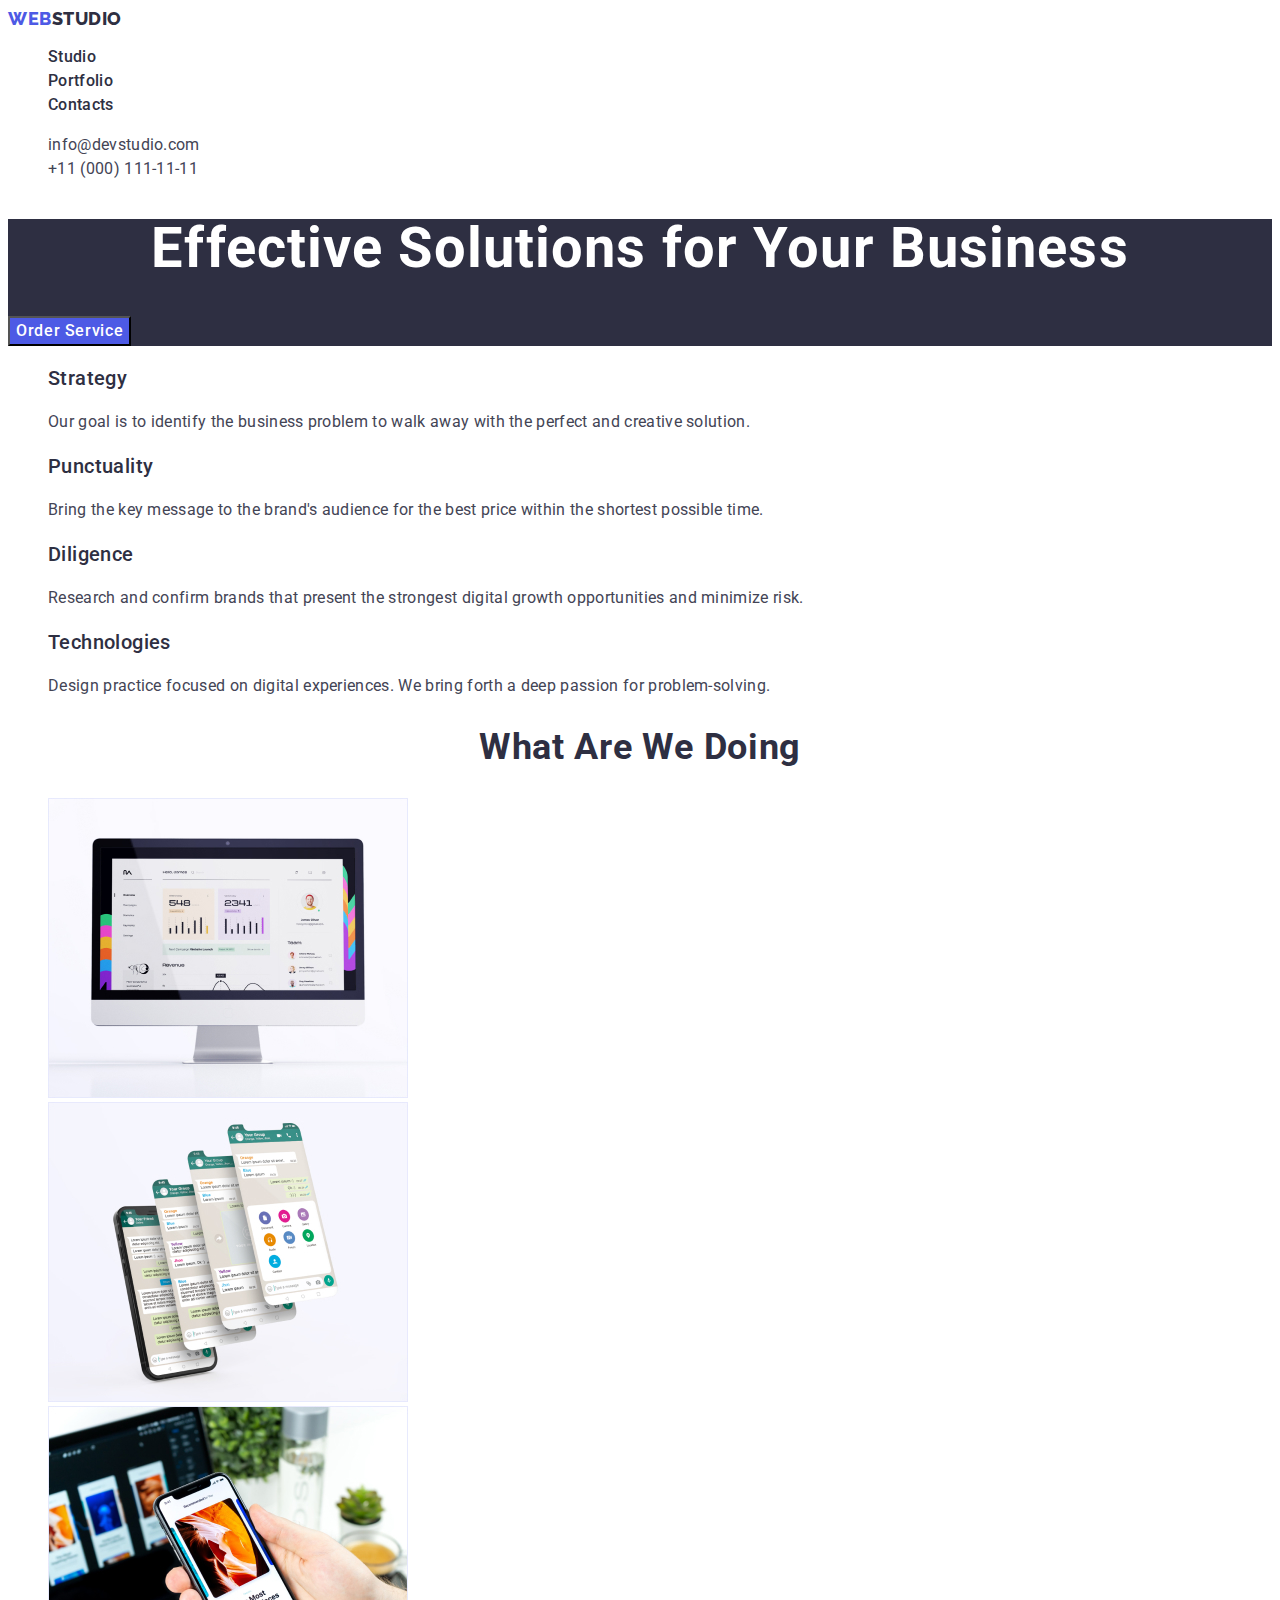
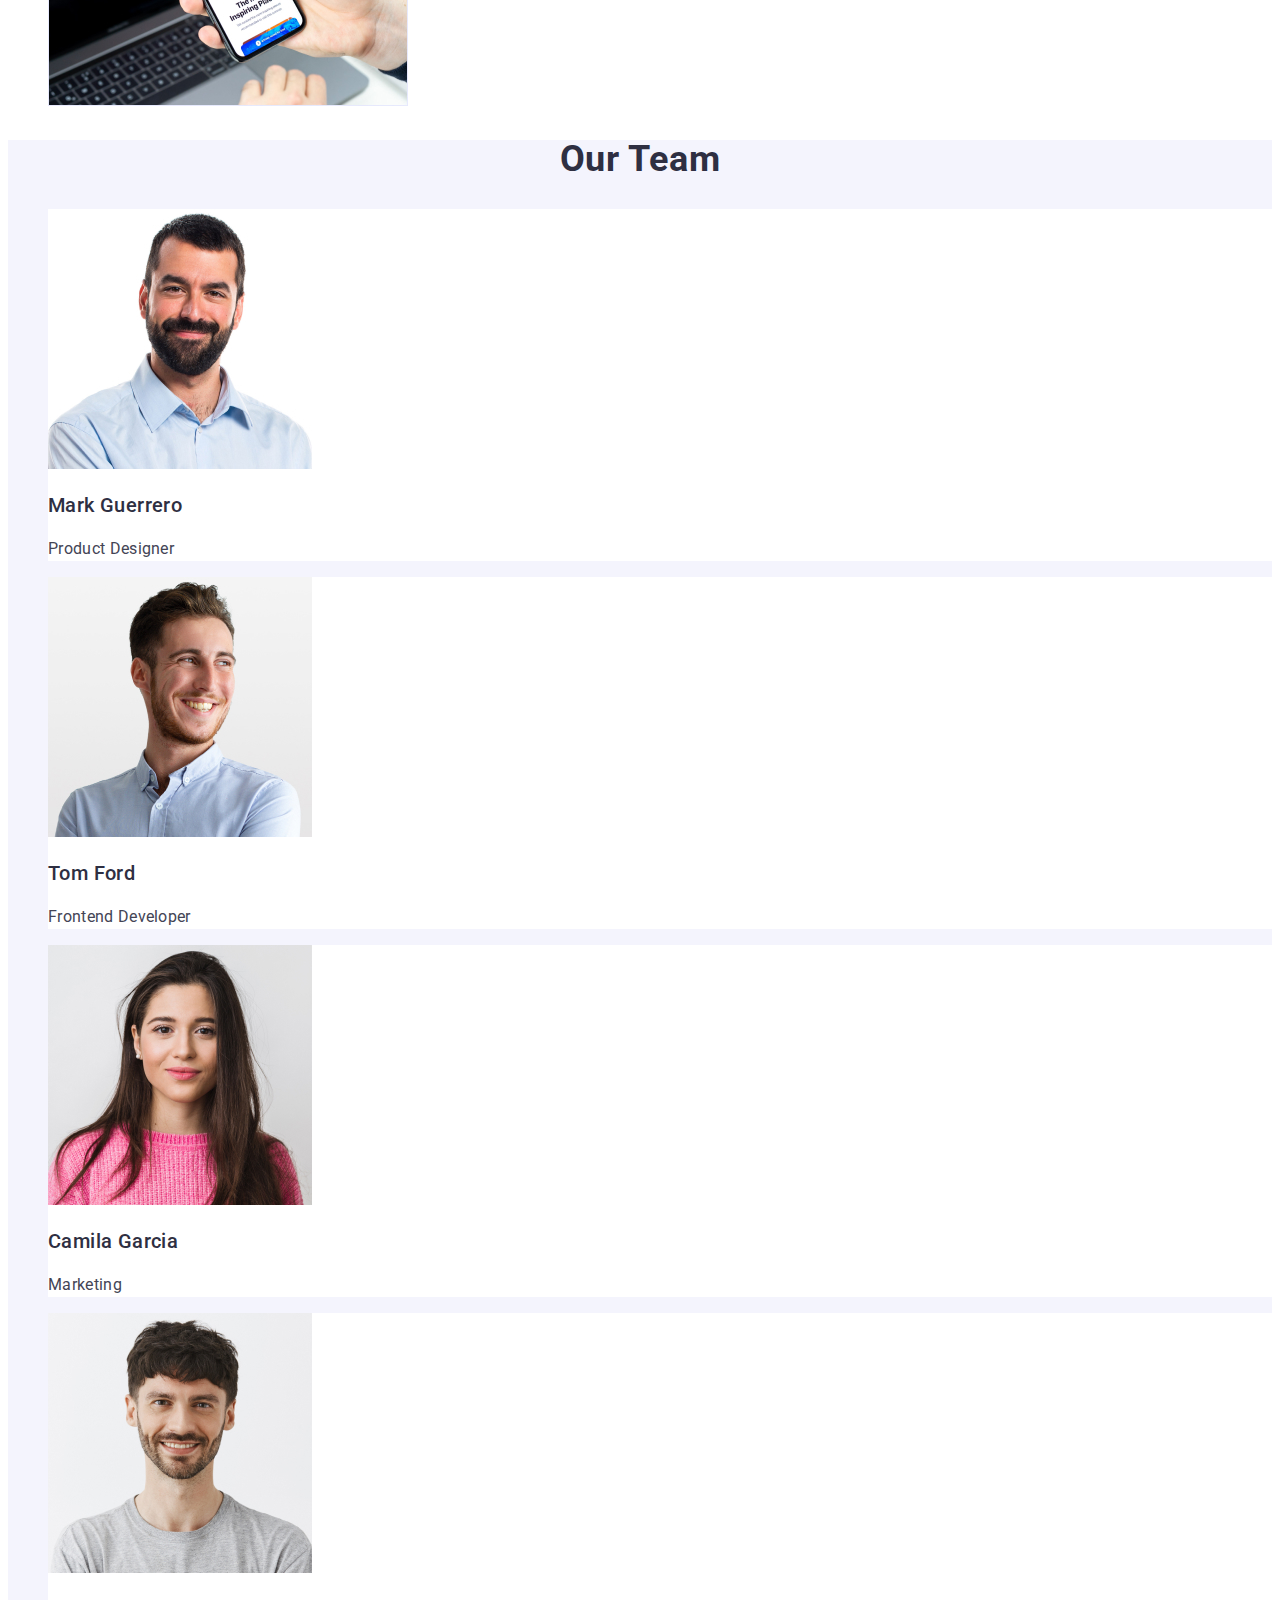
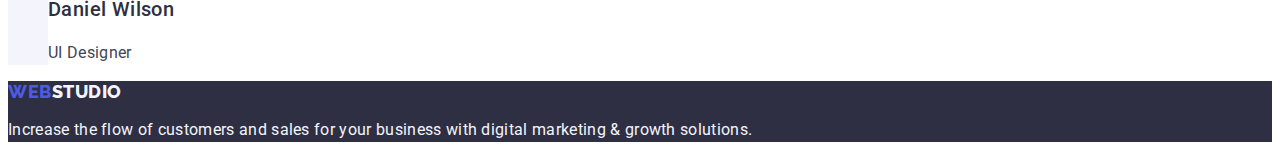
<file: index.html>
<!DOCTYPE html>
<html lang="en">

<head>
    <meta charset="UTF-8">
    <meta http-equiv="X-UA-Compatible" content="IE=edge">
    <meta name="viewport" content="width=device-width, initial-scale=1.0">
    <link rel="preconnect" href="https://fonts.googleapis.com">
    <link rel="preconnect" href="https://fonts.gstatic.com" crossorigin>
    <link href="https://fonts.googleapis.com/css2?family=Raleway:wght@800&family=Roboto:wght@400;500;700&display=swap"
        rel="stylesheet">
    <link rel="stylesheet" href="./css/stayl.css">
    <title>Main Page</title>

</head>

<body>
    <header>
        <nav>
            <a class="logo link" href="./index.html">Web<span class="logo-header">Studio</span></a>
            <ul class="list">
                <li>
                    <a class="link-menu link" href="./index.html">Studio</a>
                </li>
                <li>
                    <a class="link-menu link" href="./portfolio.html">Portfolio</a>
                </li>
                <li>
                    <a class="link-menu link" href="">Contacts</a>
                </li>
            </ul>
        </nav>
        <address class="contact">
            <ul class="list">
                <li>
                    <a class="contact-info link" href="mailto:info@devstudio.com">info@devstudio.com</a>
                </li>
                <li>
                    <a class="contact-info link" href="tel:+110001111111">+11 (000) 111-11-11</a>
                </li>
            </ul>
        </address>

    </header>
    <main>
        <section class="title-section">
            <h1 class="title-header">
                Effective Solutions
                for Your Business
            </h1>
            <button class="button-studio" type="button">Order Service</button>
        </section>
        <section>
            <h2 hidden class="digital-title"> Our Goals</h2>
            <ul class="list">
                <li>
                    <h3 class="title">Strategy</h3>
                    <p class="digital-text">Our goal is to identify the business
                        problem to walk away with the perfect and creative solution. </p>
                </li>
                <li >
                    <h3 class="title">Punctuality</h3>
                    <p class="digital-text">Bring the key message to the brand's audience for the best price within the
                        shortest possible
                        time.</p>
                </li>
                <li >
                    <h3 class="title">Diligence</h3>
                    <p class="digital-text">Research and confirm brands that present the strongest digital growth
                        opportunities and minimize
                        risk.</p>
                </li>
                <li>
                    <h3 class="title">Technologies</h3>
                    <p class="digital-text">Design practice focused on digital experiences. We bring forth a deep
                        passion for
                        problem-solving.</p>
                </li>
            </ul>
        </section>
        <section>
            <h2 class="advances">What are we doing</h2>
            <ul class="list">
                <li>
                    <img src="./images/products(1).jpg" alt="a computer with an open website" width="360" height="300">
                </li>
                <li>
                    <img src="./images/products(2).jpg" alt="application on the phone" width="360" height="300">
                </li>
                <li>
                    <img src="./images/products(3).jpg" alt="the man holds the phone in his hands" width="360"
                        height="300">
                </li>
            </ul>
        </section>
        <section class="staff">
            <h2 class="advances">Our Team</h2>
            <ul class="list">
                <li class="staff-background">
                    <img src="./images/team1.jpg" alt="man with a beard in a blue shirt" width="264" height="260">
                    <h3 class="title">Mark Guerrero</h3>
                    <p class="digital-text">Product Designer</p>
                </li>
                <li class="staff-background" >
                    <img src="./images/team2.jpg" alt="man with a smile in a blue shirt" width="264" height="260">
                    <h3 class="title">Tom Ford</h3>
                    <p class="digital-text">Frontend Developer</p>
                </li>
                <li class="staff-background">
                    <img src="./images/team3.jpg" alt="beautiful girl in a pink sweater" width="264" height="260">
                    <h3 class="title">Camila Garcia</h3>
                    <p class="digital-text">Marketing</p>
                </li>
                <li class="staff-background">
                    <img src="./images/team4.jpg" alt="man in a gray T-shirt" width="264" height="260">
                    <h3 class="title">Daniel Wilson</h3>
                    <p class="digital-text">UI Designer</p>
                </li>
            </ul>
        </section>
    </main>
    <footer class="footer">
        <a class="logo link" href="./index.html">Web<span class="logo-footer">Studio</span></a>
        <p class="footer-content">Increase the flow of customers and sales for your business with digital marketing &
            growth solutions.</p>
    </footer>

</body>

</html>
</file>
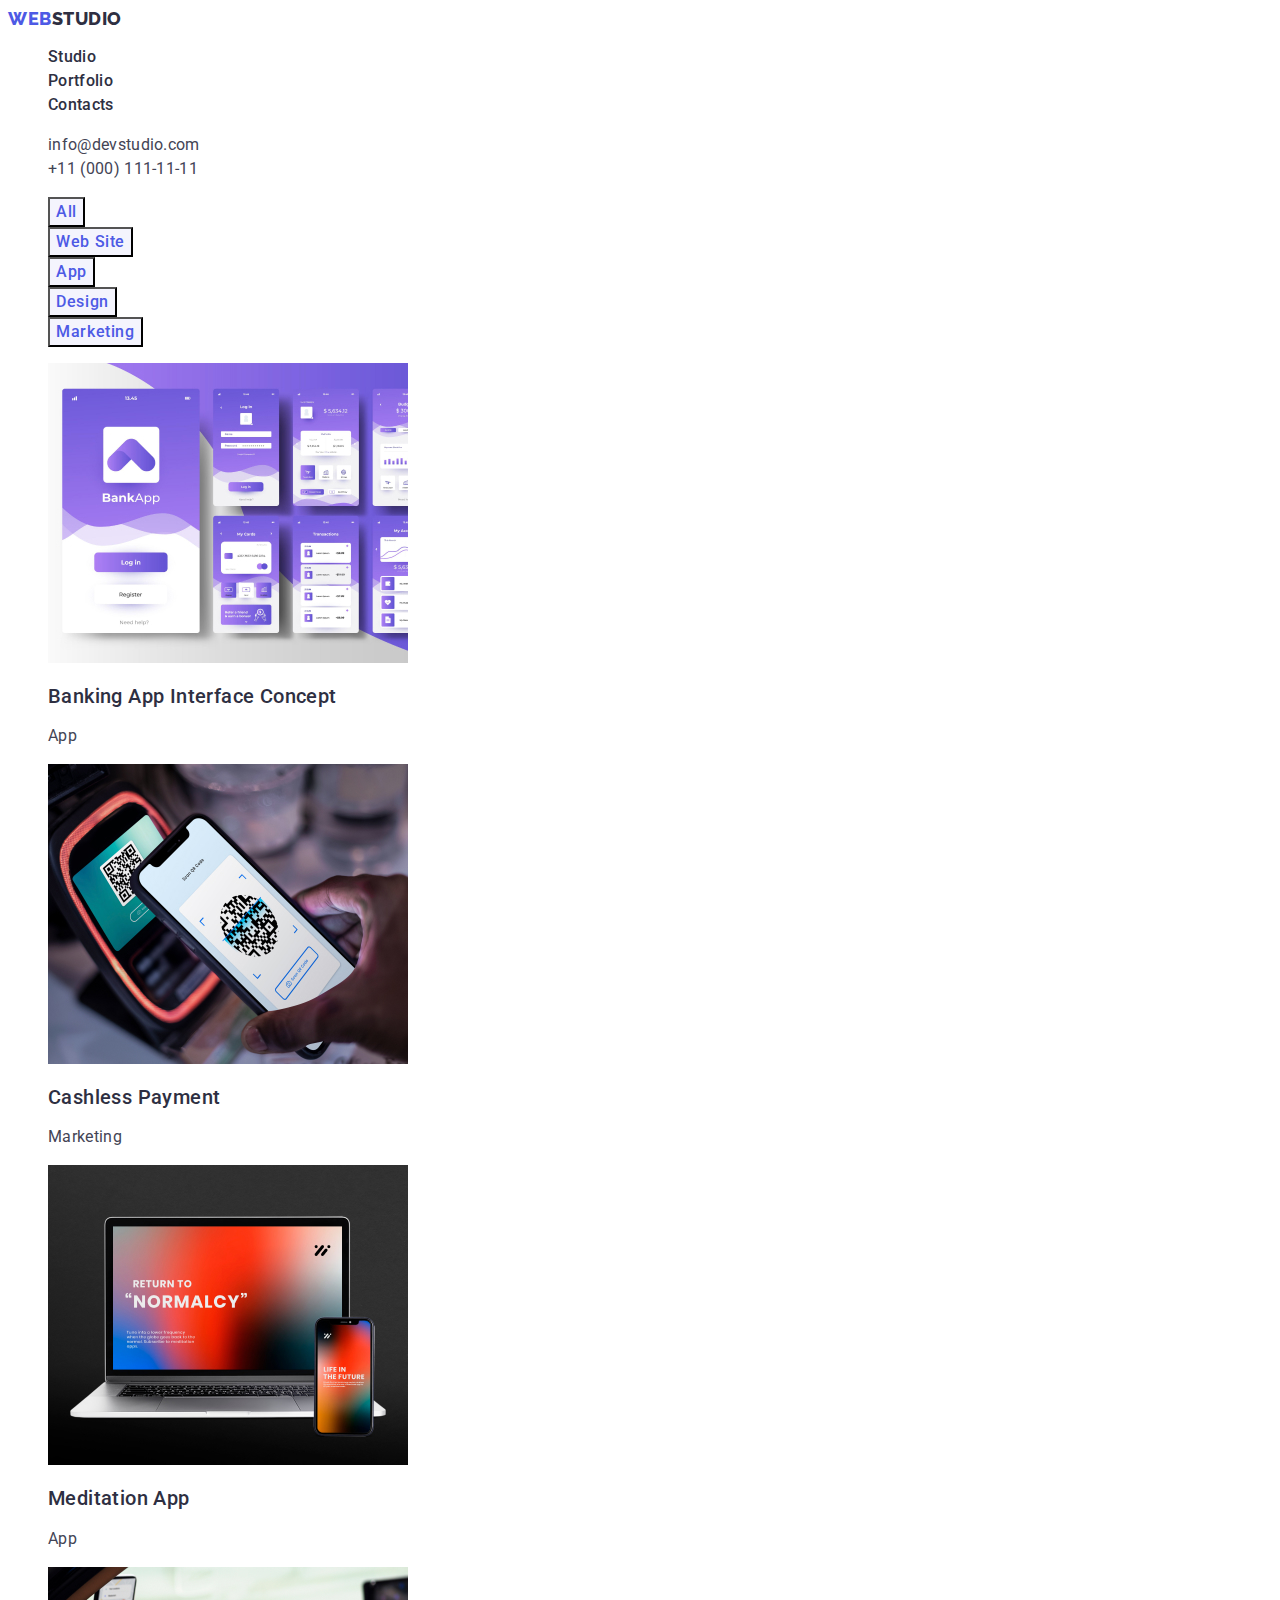
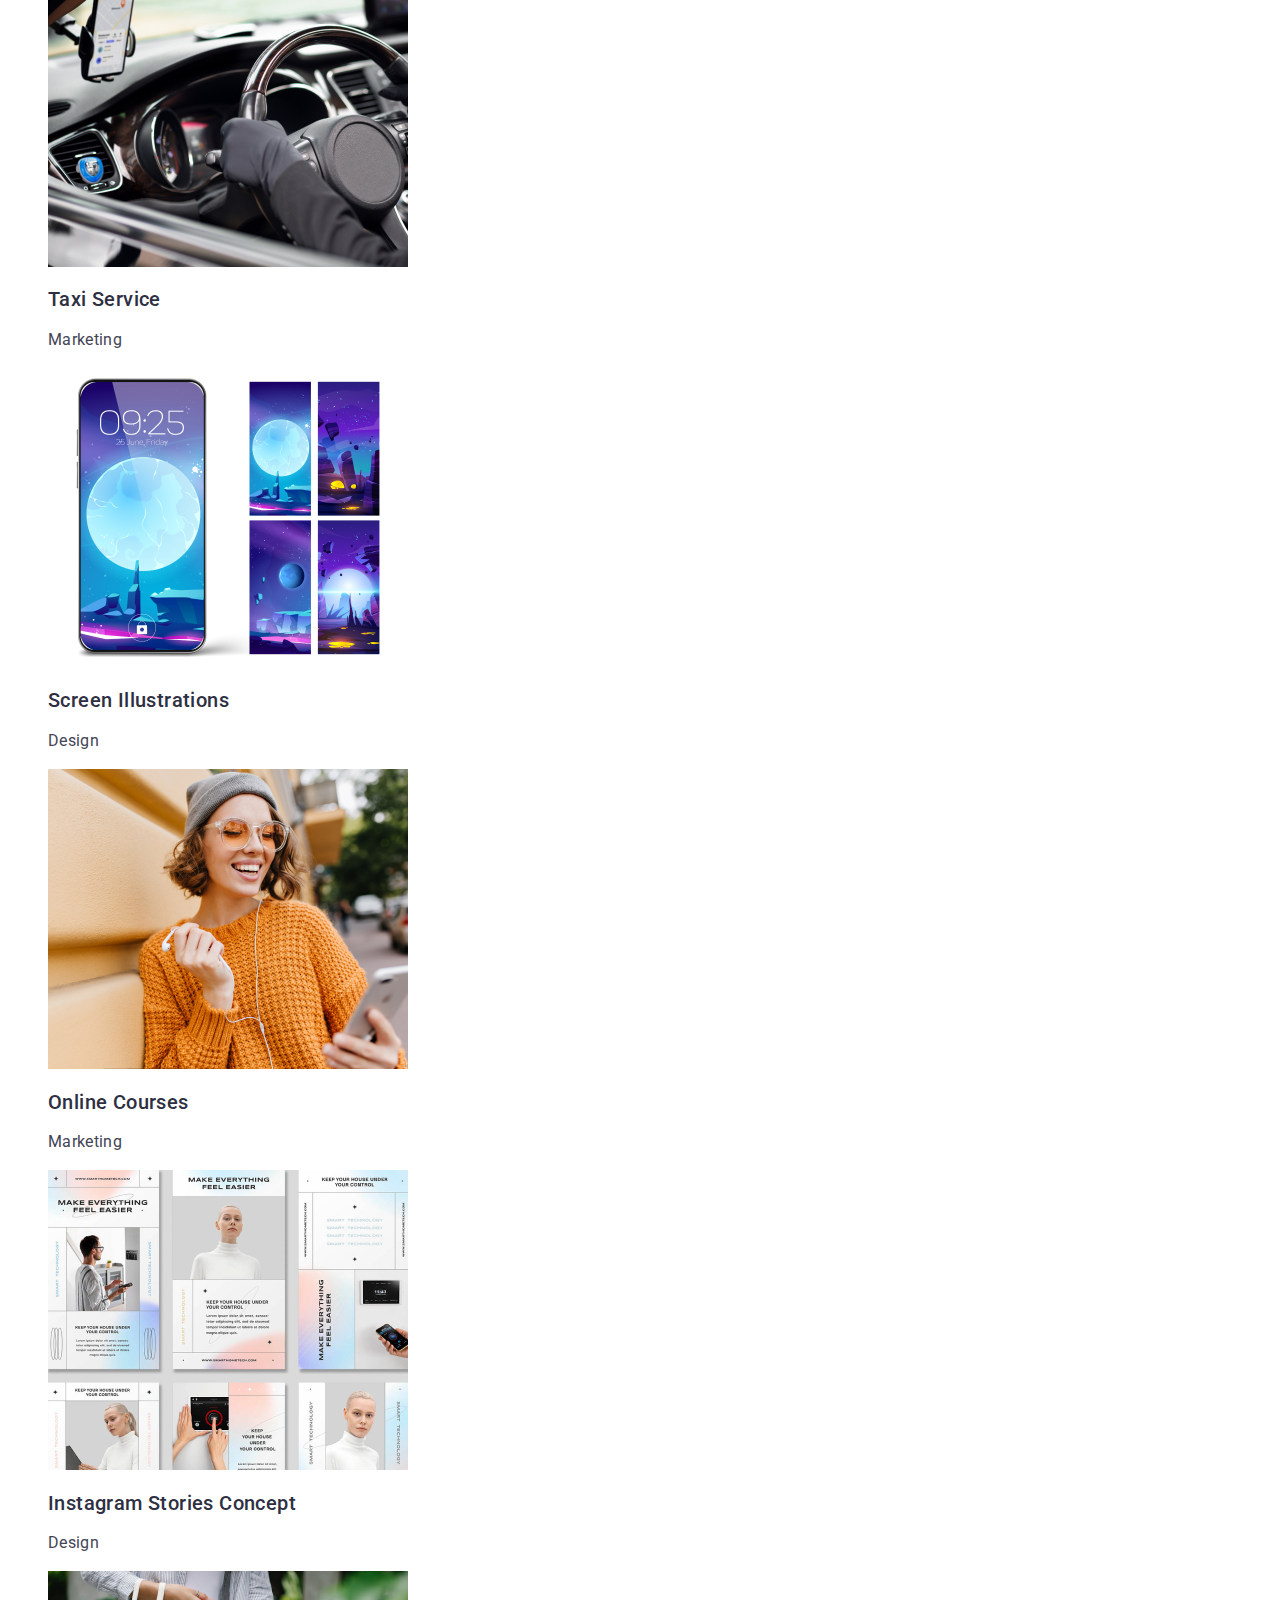
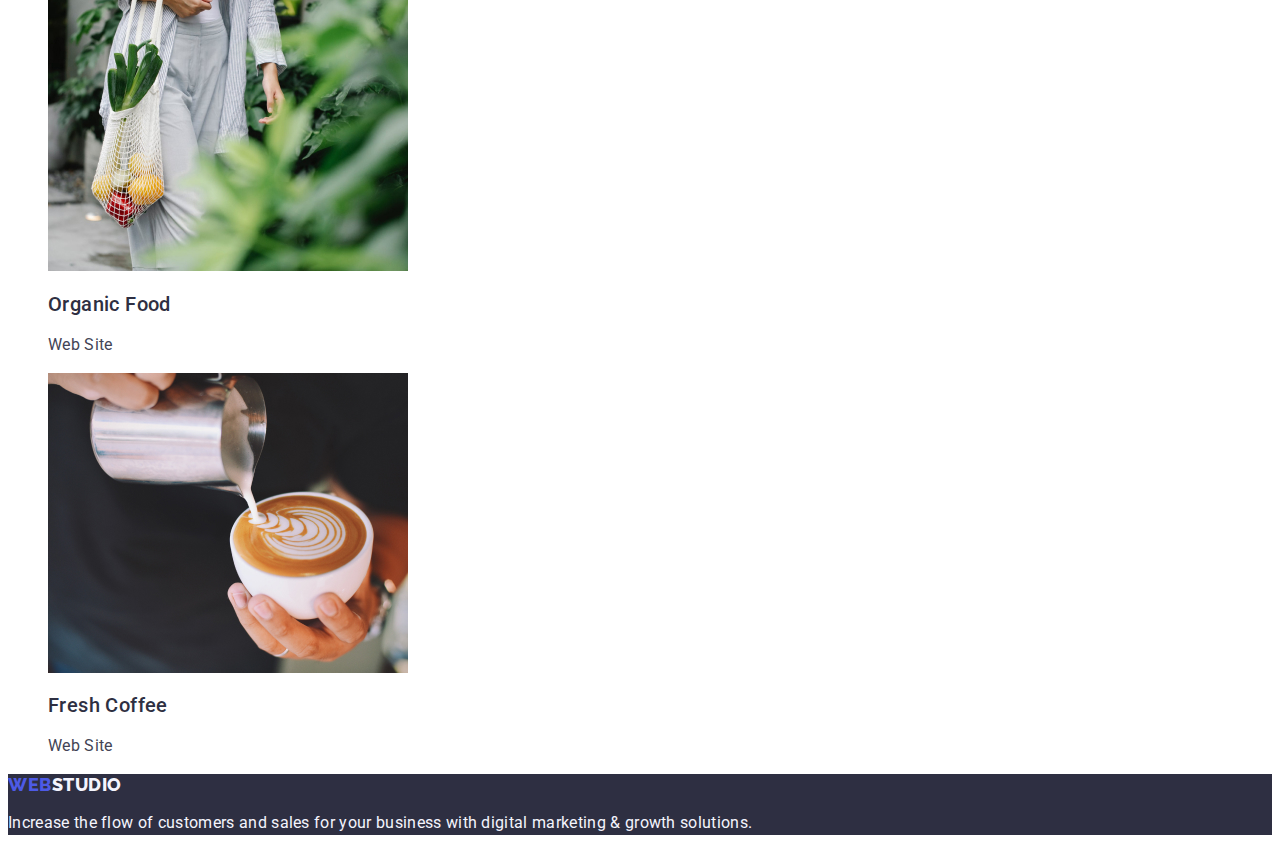
<file: portfolio.html>
<!DOCTYPE html>
<html lang="en">

<head>
    <meta charset="UTF-8">
    <meta http-equiv="X-UA-Compatible" content="IE=edge">
    <meta name="viewport" content="width=device-width, initial-scale=1.0">
    <link rel="preconnect" href="https://fonts.googleapis.com">
    <link rel="preconnect" href="https://fonts.gstatic.com" crossorigin>
    <link href="https://fonts.googleapis.com/css2?family=Raleway:wght@800&family=Roboto:wght@400;500;700&display=swap"
        rel="stylesheet">
    <link rel="stylesheet" href="./css/stayl.css">
    <title>Portfolio</title>
</head>

<body>
    <header>
        <nav>
            <a class="logo link" href="./index.html">Web<span class="logo-header">Studio</span></a>
            <ul class="list">
                <li>
                    <a class="link-menu link" href="./index.html">Studio</a>
                </li>
                <li>
                    <a class="link-menu link" href="./portfolio.html">Portfolio</a>
                </li>
                <li>
                    <a class="link-menu link" href="">Contacts</a>
                </li>
            </ul>
        </nav>
        <address class="contact">
            <ul class="list">
                <li>
                    <a class="contact-info link" href="mailto:info@devstudio.com">info@devstudio.com</a>
                </li>
                <li>
                    <a class="contact-info link" href="tel:+110001111111">+11 (000) 111-11-11</a>
                </li>
            </ul>
        </address>

    </header>

    <main>
        <section>
            <h1 hidden>Filter</h1>
            <ul class="list">
                <li>
                    <button class="button-portfolio" type="button">All</button>
                </li>
                <li>
                    <button class="button-portfolio" type="button">Web Site</button>
                </li>
                <li>
                    <button class="button-portfolio" type="button">App</button>
                </li>
                <li>
                    <button class="button-portfolio" type="button">Design</button>
                </li>
                <li>
                    <button class="button-portfolio" type="button">Marketing</button>
                </li>
            </ul>
            <ul class="list">
                <li>
                    <a class="link" href="">
                        <img src="./images/portfolio1.jpg" alt="application" width="360" height="300">
                        <h2 class="projects">Banking App Interface Concept</h2>
                        <p class="projects-tipe">App</p>
                    </a>
                </li>
                <li>
                    <a class="link" href="">
                        <img src="./images/portfolio2.jpg" alt="application" width="360" height="300">
                        <h2 class="projects">Cashless Payment</h2>
                        <p class="projects-tipe">Marketing</p>
                    </a>
                </li>
                <li>
                    <a class="link" href="">
                        <img src="./images/portfolio3.jpg" alt="application" width="360" height="300">
                        <h2 class="projects">Meditation App</h2>
                        <p class="projects-tipe">App</p>
                    </a>

                </li>
                <li>
                    <a class="link" href="">
                        <img src="./images/portfolio4.jpg" alt="application" width="360" height="300">
                        <h2 class="projects">Taxi Service</h2>
                        <p class="projects-tipe">Marketing</p>
                    </a>

                </li>
                <li>
                    <a class="link" href="">
                        <img src="./images/portfolio5.jpg" alt="application" width="360" height="300">
                        <h2 class="projects">Screen Illustrations</h2>
                        <p class="projects-tipe">Design</p>
                    </a>

                </li>
                <li>
                    <a class="link" href="">
                        <img src="./images/portfolio6.jpg" alt="application" width="360" height="300">
                        <h2 class="projects">Online Courses</h2>
                        <p class="projects-tipe">Marketing</p>
                    </a>

                </li>
                <li>
                    <a class="link" href="">
                        <img src="./images/portfolio7.jpg" alt="application" width="360" height="300">
                        <h2 class="projects">Instagram Stories Concept</h2>
                        <p class="projects-tipe">Design</p>
                    </a>

                </li>
                <li>
                    <a class="link" href="">
                        <img src="./images/portfolio8.jpg" alt="application" width="360" height="300">
                        <h2 class="projects">Organic Food</h2>
                        <p class="projects-tipe">Web Site</p>
                    </a>

                </li>
                <li>
                    <a class="link" href="">
                        <img src="./images/portfolio9.jpg" alt="application" width="360" height="300">
                        <h2 class="projects">Fresh Coffee</h2>
                        <p class="projects-tipe">Web Site</p>
                    </a>

                </li>
            </ul>
        </section>
    </main>

    <footer class="footer">
        <a class="logo link" href="./index.html">Web<span class="logo-footer">Studio</span></a>
        <p class="footer-content">Increase the flow of customers and sales for your business with digital marketing &
            growth solutions.</p>
    </footer>
</body>

</html>
</file>
<file: css/stayl.css>
:root {
    --color-primary-brand: #4D5AE5;
    --color-pressed-state: #404BBF;
    --color-dark: #2E2F42;
    --color-success: #31D0AA;
    --color-text: #434455;
    --color-subtle-text: #8E8F99;
    --color-accent: #E7E9FC;
    --color-light: #F4F4FD;
    --color-model-overlay: #2E2F42;
    --color-hero-background: #2E2F42;
    --color-white-background: #FFFFFF;
    --color-model-background: #FCFCFC;

}

body {
    font-family: "Roboto", sans-serif;
    color: var(--color-text);
    background-color: var(--color-white-background);
}

.logo {
    font-family: 'Raleway', sans-serif;
    font-weight: 800;
    font-size: 18px;
    line-height: 1.17;
    letter-spacing: 0.03em;
    text-transform: uppercase;
    color: var(--color-primary-brand);

}

.logo-header {
    color: var(--color-dark);
}

.list {
    list-style: none;
}

.link {
    text-decoration: none;
}



.title-section {
    background-color: var(--color-hero-background);

}

.title-header {
    font-size: 56px;
    line-height: 1.07;
    text-align: center;
    letter-spacing: 0.02em;
    color: #FFFFFF;

}

.button-studio {
    background-color: #4D5AE5;
    font-family: "Roboto", sans-serif;
    font-weight: 500;
    font-size: 16px;
    line-height: 1.5;
    color: #FFFFFF;
    letter-spacing: 0.04em;

}

.button-studio:hover,
.button-studio:focus {
    background-color: var(--color-pressed-state);
    cursor: pointer;
}

.title {
    font-weight: 500;
    font-size: 20px;
    line-height: 1.2;
    letter-spacing: 0.02em;
    color: var(--color-dark);
}

.digital-text {
    font-style: 16px;
    line-height: 1.5;
    letter-spacing: 0.02em;
    color: var(--color-text);
}

.advances {
    font-size: 36px;
    line-height: 1.11;
    text-align: center;
    letter-spacing: 0.02em;
    text-transform: capitalize;
    color: var(--color-dark);
}

.staff {
    background-color: var(--color-light);
}

.staff-background {
    background-color: var(--color-white-background);


}

/* Portfolio */


.link-menu {
    font-weight: 500;
    font-size: 16px;
    line-height: 1.5;
    letter-spacing: 0.02em;
    color: var(--color-model-overlay);
}

.link-menu:hover,
.link-menu:focus {
    color: var(--color-pressed-state);
}

.button-portfolio {
    font-family: "Roboto", sans-serif;
    font-weight: 500;
    font-size: 16px;
    line-height: 1.5;
    letter-spacing: 0.04em;
    color: var(--color-primary-brand);
    background-color: var(--color-light);
    cursor: pointer;
}

.button-portfolio:hover,
.button-portfolio:focus {
    color: var(--color-white-background);
    background-color: var(--color-pressed-state);
}

.contact {
    font-style: normal;

}

.contact-info {
    font-size: 16px;
    letter-spacing: 0.02em;
    line-height: 1.5;
    color: var(--color-text);

}

.contact-info:hover,
.contact-info:focus {
    color: var(--color-pressed-state);
}



.projects {
    font-weight: 500;
    font-size: 20px;
    line-height: 1.2;
    letter-spacing: 0.02em;
    color: var(--color-dark);

}

.projects-tipe {
    font-style: 16px;
    line-height: 1.5;
    letter-spacing: 0.02em;
    color: var(--color-text);
}

.footer {
    background-color: var(--color-hero-background);
}

.logo-footer {
    color: var(--color-light);
}

.footer-content {
    font-weight: 400;
    font-size: 16px;
    line-height: 1.5;
    letter-spacing: 0.02em;
    color: var(--color-light);
}
</file>
